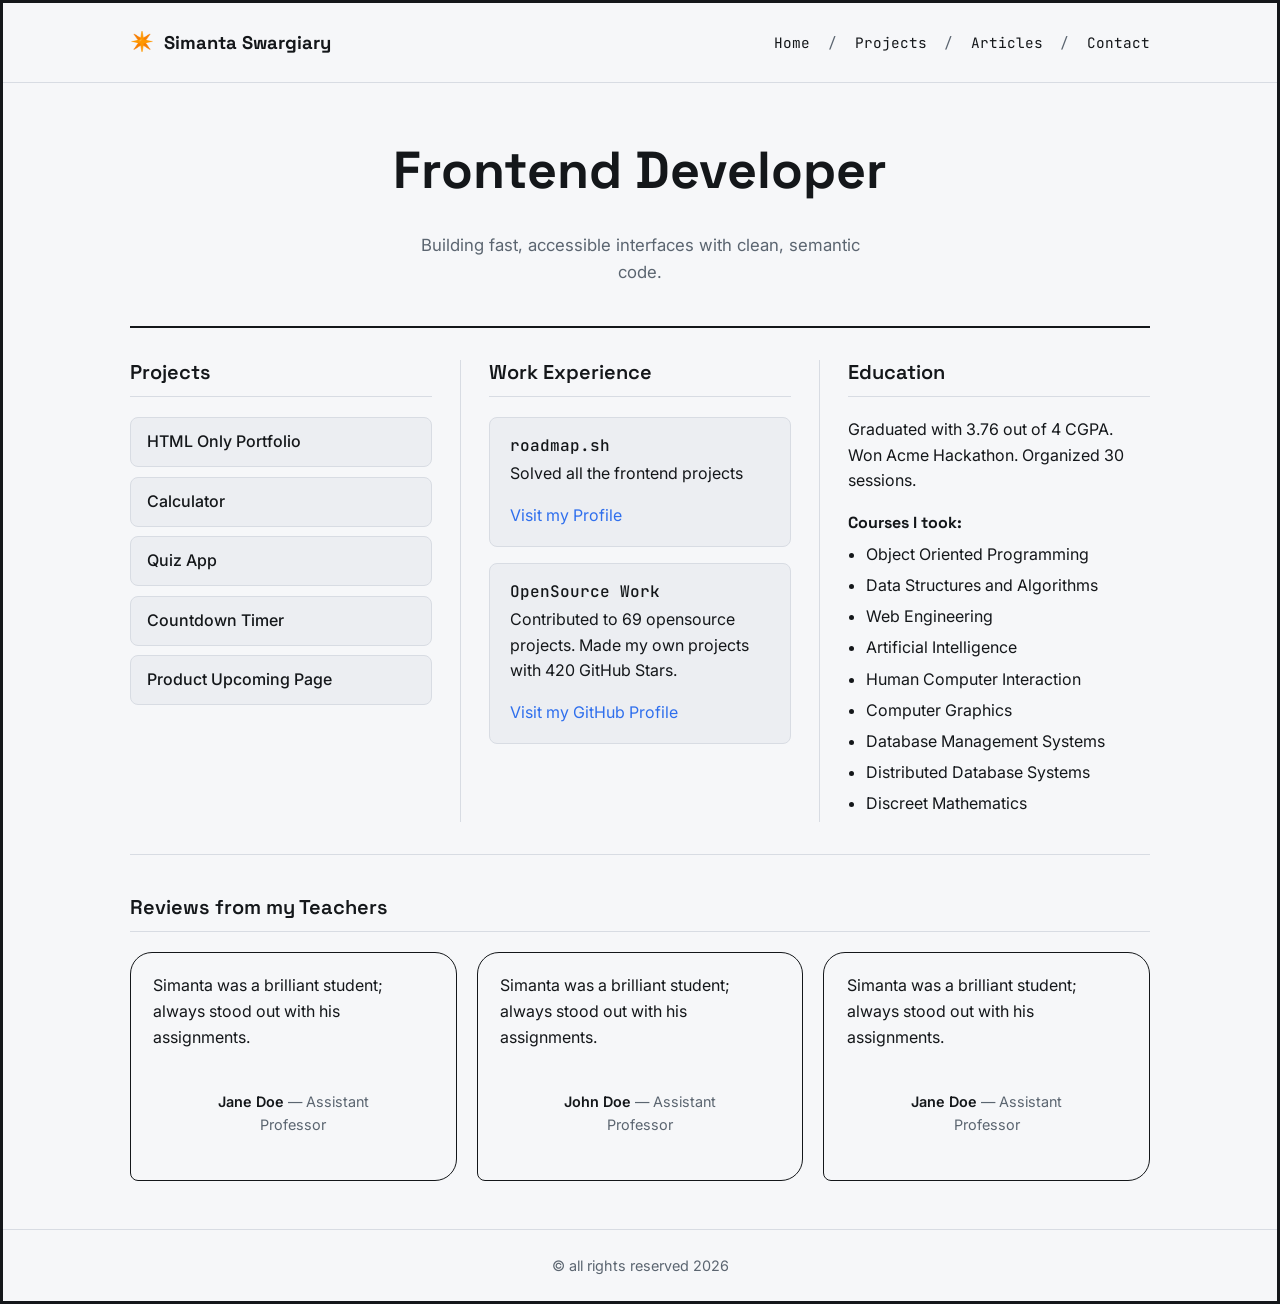
<file: index.html>
<!DOCTYPE html>
<html lang="en">
<head>
    <meta charset="UTF-8">
    <meta name="viewport" content="width=device-width, initial-scale=1.0">
    <meta name="description" content="Personal portfolio website of a Frontend Developer showcasing work experience, open-source projects, and education.">
    <meta name="keywords" content="Frontend Developer, Portfolio, Web Development, HTML, Projects">
    <meta name="author" content="Simanta Swargiary">
    <title>Home | Frontend Developer Portfolio</title>
    <meta property="og:title" content="Simanta | Frontend Developer Portfolio">
    <meta property="og:type" content="website">
    <meta property="og:url" content="https://github.com/naprikot">
    <meta property="og:image" content="https://github.com/naprikot.png">
    <meta property="og:description" content="Frontend developer portfolio showcasing projects, work experience and education">
    <link rel="preconnect" href="https://fonts.googleapis.com">
    <link rel="preconnect" href="https://fonts.gstatic.com" crossorigin>
    <link href="https://fonts.googleapis.com/css2?family=Space+Grotesk:wght@500;600;700&family=Inter:wght@400;500;600&family=JetBrains+Mono:wght@400;500&display=swap" rel="stylesheet">
    <link rel="stylesheet" href="style.css">
</head>

<body>
<div class="site-wrapper">

    <!-- Header Section -->
    <header>
        <div class="logo">
            <span aria-hidden="true">✴️</span>
            <span><strong>Simanta Swargiary</strong></span>
        </div>
        <nav aria-label="Main Navigation">
            <ul>
                <li><a href="index.html">Home</a></li>
                <li><a href="projects.html">Projects</a></li>
                <li><a href="articles.html">Articles</a></li>
                <li><a href="contact.html">Contact</a></li>
            </ul>
        </nav>
    </header>

    <hr>

    <!-- Main Content -->
    <main>
        <!-- Hero Section -->
        <section class="hero">
            <h1>Frontend Developer</h1>
            <p>Building fast, accessible interfaces with clean, semantic code.</p>
        </section>

        <!-- Main Information Layout -->
        <section class="content-grid">
        
            <!-- Projects Sidebar / List -->
            <div class="column column-projects">
                <article>
                    <h2 class="section-title">Projects</h2>
                    <ul class="project-list">
                        <li><a href="projects.html#html-only-portfolio">HTML Only Portfolio</a></li>
                        <li><a href="projects.html#calculator">Calculator</a></li>
                        <li><a href="projects.html#quiz-app">Quiz App</a></li>
                        <li><a href="projects.html#countdown-timer">Countdown Timer</a></li>
                        <li><a href="projects.html#product-upcoming-page">Product Upcoming Page</a></li>
                    </ul>
                </article>
            </div>

            <!-- Work Experience Section -->
            <div class="column column-experience">
                <h2 class="section-title">Work Experience</h2>
                <article class="experience-card">
                    <h3>roadmap.sh</h3>
                    <p>Solved all the frontend projects</p>
                    <a href="https://roadmap.sh" target="_blank" rel="noopener noreferrer">Visit my Profile</a>
                </article>

                <article class="experience-card">
                    <h3>OpenSource Work</h3>
                    <p>Contributed to 69 opensource projects. Made my own projects with 420 GitHub Stars.</p>
                    <a href="https://github.com/naprikot" target="_blank" rel="noopener noreferrer">Visit my GitHub Profile</a>
                </article>
            </div>
                
            <!-- Education Section -->
            <div class="column column-education">
                <article>
                    <h2 class="section-title">Education</h2>
                    <p>Graduated with 3.76 out of 4 CGPA. Won Acme Hackathon. Organized 30 sessions.</p>
                    <h3>Courses I took:</h3>
                    <ul>
                        <li>Object Oriented Programming</li>
                        <li>Data Structures and Algorithms</li>
                        <li>Web Engineering</li>
                        <li>Artificial Intelligence</li>
                        <li>Human Computer Interaction</li>
                        <li>Computer Graphics</li>
                        <li>Database Management Systems</li>
                        <li>Distributed Database Systems</li>
                        <li>Discreet Mathematics</li>
                    </ul>
                </article>
            </div>
        </section>

        <!-- Reviews / Testimonials Section -->
        <section class="reviews">
            <h2 class="section-title">Reviews from my Teachers</h2>

            <div class="review-list">
                <blockquote class="review-card">
                    <p>Simanta was a brilliant student; always stood out with his assignments.</p>
                    <footer>
                        <cite>Jane Doe</cite> &mdash; Assistant Professor
                    </footer>
                </blockquote>

                <blockquote class="review-card">
                    <p>Simanta was a brilliant student; always stood out with his assignments.</p>
                    <footer>
                        <cite>John Doe</cite> &mdash; Assistant Professor
                    </footer>
                </blockquote>

                <blockquote class="review-card">
                    <p>Simanta was a brilliant student; always stood out with his assignments.</p>
                    <footer>
                        <cite>Jane Doe</cite> &mdash; Assistant Professor
                    </footer>
                </blockquote>
            </div>
        </section>
    </main>

    <hr>

    <!-- Footer Section -->
    <footer>
        <p>&copy; all rights reserved 2026</p>
    </footer>

</div>
</body>
</html>
</file>
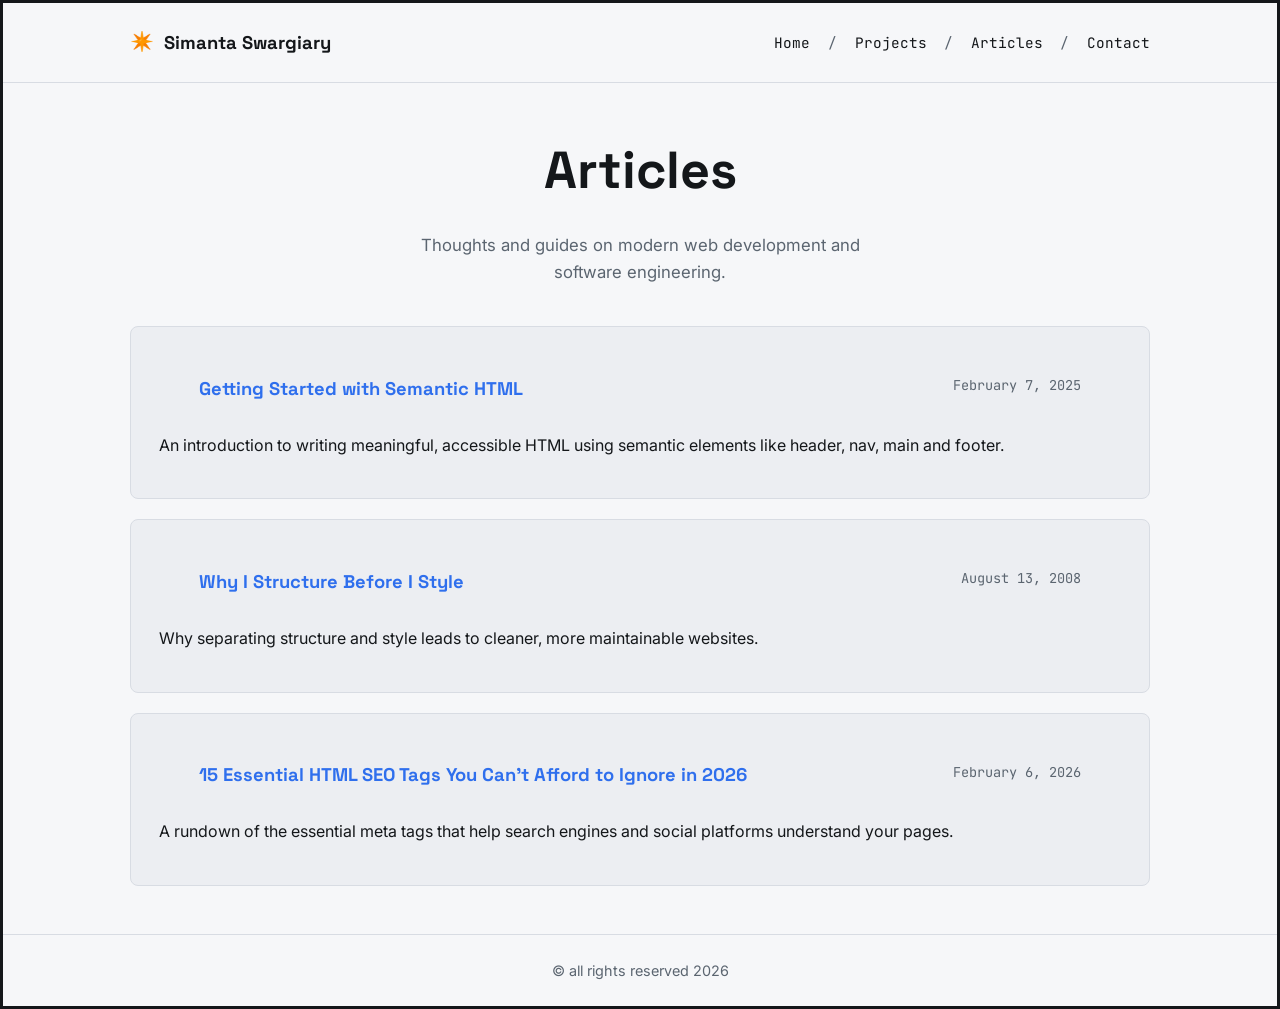
<file: articles.html>
<!DOCTYPE html>
<html lang="en">
<head>
    <meta charset="UTF-8">
    <meta name="viewport" content="width=device-width, initial-scale=1.0">
    <meta name="description" content="Read my thoughts, tutorials, and insights on frontend web development.">
    <meta name="keywords" content="Articles, Web Development Blog, HTML Tutorials, Frontend Articles">
    <meta name="author" content="Simanta Swargiary">
    <title>Articles | Frontend Developer Portfolio</title>
    <meta property="og:title" content="Simanta | Frontend Developer Portfolio">
    <meta property="og:type" content="website">
    <meta property="og:url" content="https://github.com/naprikot">
    <meta property="og:image" content="https://github.com/naprikot.png">
    <meta property="og:description" content="Frontend developer portfolio showcasing projects, work experience and education">
    <link rel="preconnect" href="https://fonts.googleapis.com">
    <link rel="preconnect" href="https://fonts.gstatic.com" crossorigin>
    <link href="https://fonts.googleapis.com/css2?family=Space+Grotesk:wght@500;600;700&family=Inter:wght@400;500;600&family=JetBrains+Mono:wght@400;500&display=swap" rel="stylesheet">
    <link rel="stylesheet" href="style.css">
</head>

<body>
<div class="site-wrapper">

    <header>
        <div class="logo">
            <span aria-hidden="true">✴️</span>
            <span><strong>Simanta Swargiary</strong></span>
        </div>

        <nav aria-label="Main Navigation">
            <ul>
                <li><a href="index.html">Home</a></li>
                <li><a href="projects.html">Projects</a></li>
                <li><a href="articles.html">Articles</a></li>
                <li><a href="contact.html">Contact</a></li>
            </ul>
        </nav>
    </header>

    <hr>

    <main>
        <section class="hero">
            <h1>Articles</h1>
            <p>Thoughts and guides on modern web development and software engineering.</p>
        </section>

        <section class="card-list">
            <article class="article-card">
                <header>
                    <h2><a href="https://www.semrush.com/blog/semantic-html5-guide/" target="_blank" rel="noopener noreferrer">Getting Started with Semantic HTML</a></h2>
                    <p class="meta"><time datetime="2025-02-7">February 7, 2025</time></p>
                </header>
                <p>An introduction to writing meaningful, accessible HTML using semantic elements like header, nav, main and footer.</p>
            </article>

            <article class="article-card">
                <header>
                    <h2><a href="https://www.webmasterworld.com/css/3721842.htm" target="_blank" rel="noopener noreferrer">Why I Structure Before I Style</a></h2>
                    <p class="meta"><time datetime="2008-08-13">August 13, 2008</time></p>
                </header>
                <p>Why separating structure and style leads to cleaner, more maintainable websites.</p>
            </article>

            <article class="article-card">
                <header>
                    <h2><a href="https://www.link-assistant.com/news/html-tags-for-seo.html" target="_blank" rel="noopener noreferrer">15 Essential HTML SEO Tags You Can’t Afford to Ignore in 2026</a></h2>
                    <p class="meta"><time datetime="2026-02-6">February 6, 2026</time></p>
                </header>
                <p>A rundown of the essential meta tags that help search engines and social platforms understand your pages.</p>
            </article>
        </section>
    </main>

    <hr>

    <footer>
        <p>&copy; all rights reserved 2026</p>
    </footer>

</div>
</body>
</html>
</file>
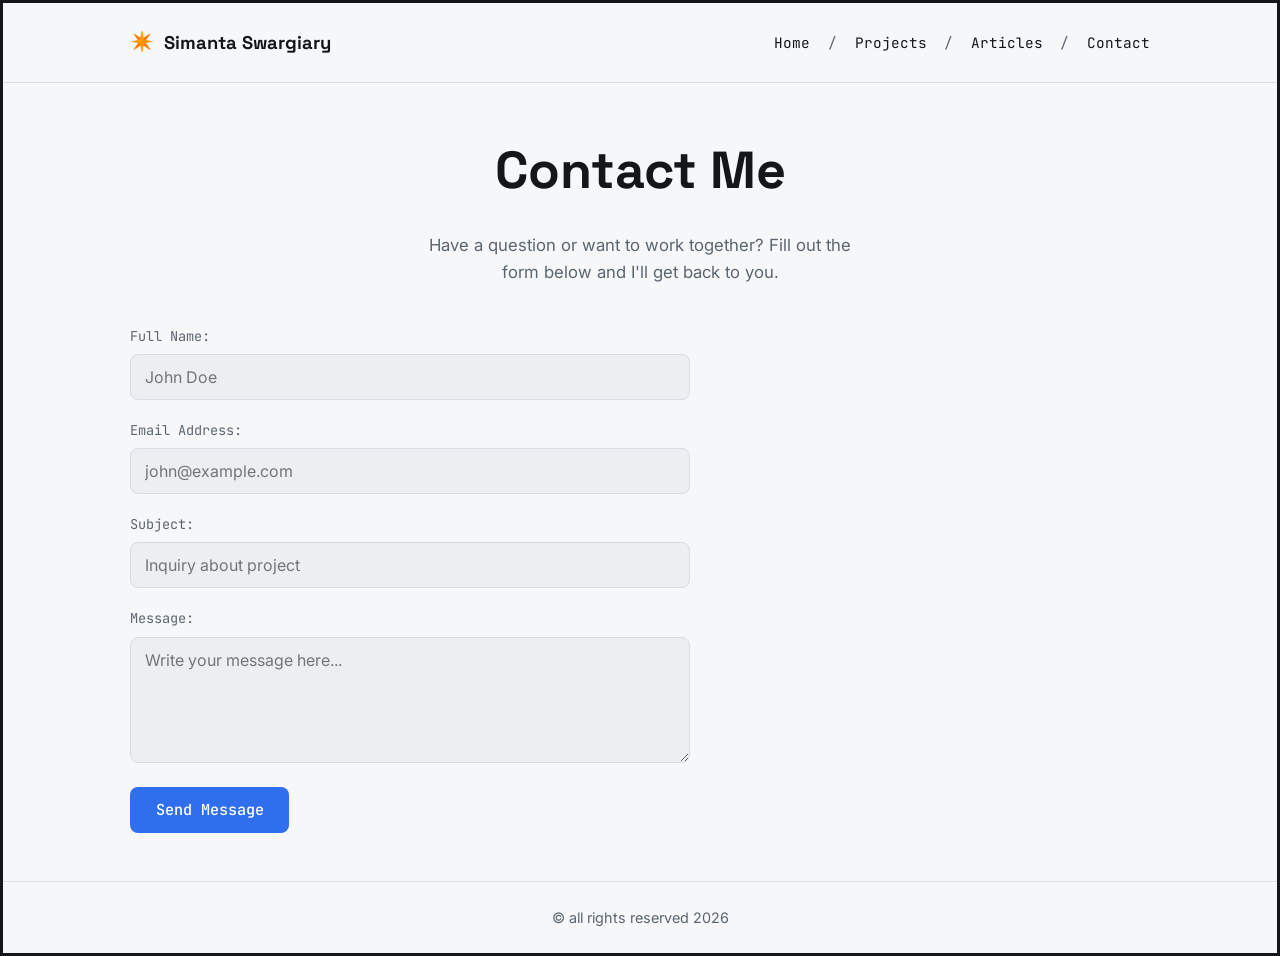
<file: contact.html>
<!DOCTYPE html>
<html lang="en">
<head>
    <meta charset="UTF-8">
    <meta name="viewport" content="width=device-width, initial-scale=1.0">
    <meta name="description" content="Get in touch with me for work inquiries, collaborations, or questions.">
    <meta name="keywords" content="Contact, Hire Developer, Frontend Engineer Contact">
    <meta name="author" content="Simanta Swargiary">
    <title>Contact | Frontend Developer Portfolio</title>
    <meta property="og:title" content="Simanta | Frontend Developer Portfolio">
    <meta property="og:type" content="website">
    <meta property="og:url" content="https://github.com/naprikot">
    <meta property="og:image" content="https://github.com/naprikot.png">
    <meta property="og:description" content="Frontend developer portfolio showcasing projects, work experience and education">
    <link rel="preconnect" href="https://fonts.googleapis.com">
    <link rel="preconnect" href="https://fonts.gstatic.com" crossorigin>
    <link href="https://fonts.googleapis.com/css2?family=Space+Grotesk:wght@500;600;700&family=Inter:wght@400;500;600&family=JetBrains+Mono:wght@400;500&display=swap" rel="stylesheet">
    <link rel="stylesheet" href="style.css">
</head>

<body>
<div class="site-wrapper">

    <header>
        <div class="logo">
            <span aria-hidden="true">✴️</span>
            <span><strong>Simanta Swargiary</strong></span>
        </div>

        <nav aria-label="Main Navigation">
            <ul>
                <li><a href="index.html">Home</a></li>
                <li><a href="projects.html">Projects</a></li>
                <li><a href="articles.html">Articles</a></li>
                <li><a href="contact.html">Contact</a></li>
            </ul>
        </nav>
    </header>

    <hr>

    <main>
        <section class="hero">
            <h1>Contact Me</h1>
            <p>Have a question or want to work together? Fill out the form below and I'll get back to you.</p>
        </section>

        <section class="contact-section">
            <form action="#" method="post" class="contact-form">
                <div class="form-group">
                    <label for="name">Full Name:</label>
                    <input type="text" id="name" name="name" placeholder="John Doe" required>
                </div>

                <div class="form-group">
                    <label for="email">Email Address:</label>
                    <input type="email" id="email" name="email" placeholder="john@example.com" required>
                </div>

                <div class="form-group">
                    <label for="subject">Subject:</label>
                    <input type="text" id="subject" name="subject" placeholder="Inquiry about project">
                </div>

                <div class="form-group">
                    <label for="message">Message:</label>
                    <textarea id="message" name="message" rows="5" cols="40" placeholder="Write your message here..." required></textarea>
                </div>

                <div class="form-actions">
                    <button type="submit" class="btn">Send Message</button>
                </div>
            </form>
        </section>
    </main>

    <hr>

    <footer>
        <p>&copy; all rights reserved 2026</p>
    </footer>

</div>
</body>
</html>
</file>
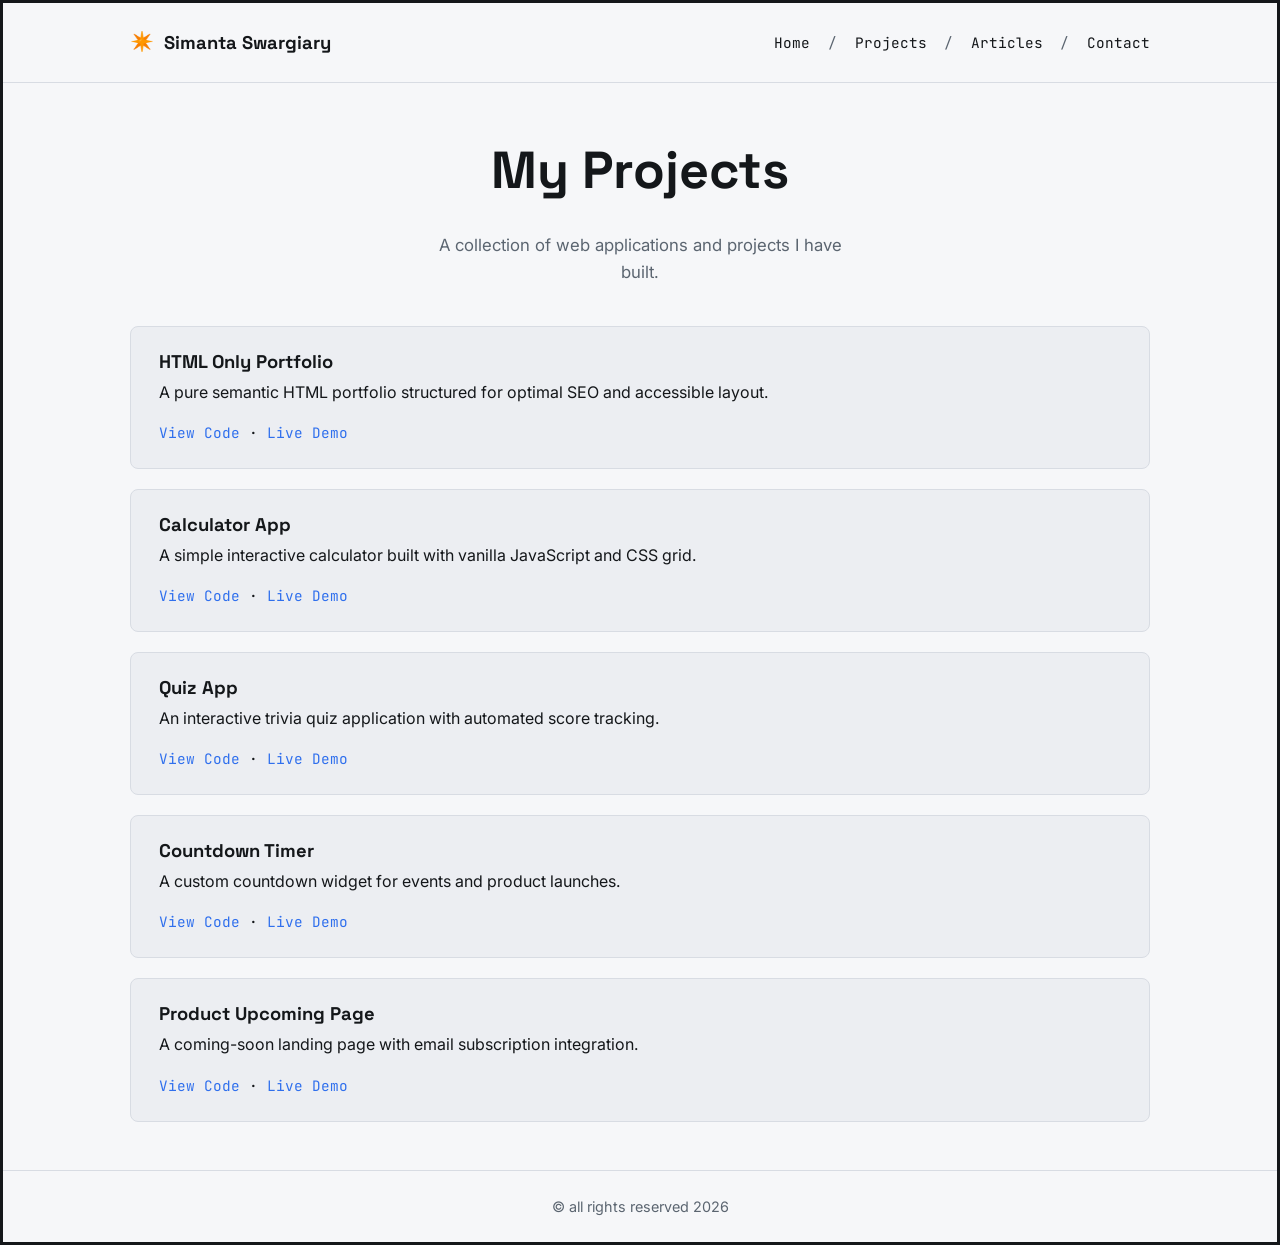
<file: projects.html>
<!DOCTYPE html>
<html lang="en">
<head>
    <meta charset="UTF-8">
    <meta name="viewport" content="width=device-width, initial-scale=1.0">
    <meta name="description" content="Explore my frontend development projects and portfolio work.">
    <meta name="keywords" content="Projects, Frontend, Web Applications, HTML Projects">
    <meta name="author" content="Simanta Swargiary">
    <title>Projects | Frontend Developer Portfolio</title>
    <meta property="og:title" content="Simanta | Frontend Developer Portfolio">
    <meta property="og:type" content="website">
    <meta property="og:url" content="https://github.com/naprikot">
    <meta property="og:image" content="https://github.com/naprikot.png">
    <meta property="og:description" content="Frontend developer portfolio showcasing projects, work experience and education">
    <link rel="preconnect" href="https://fonts.googleapis.com">
    <link rel="preconnect" href="https://fonts.gstatic.com" crossorigin>
    <link href="https://fonts.googleapis.com/css2?family=Space+Grotesk:wght@500;600;700&family=Inter:wght@400;500;600&family=JetBrains+Mono:wght@400;500&display=swap" rel="stylesheet">
    <link rel="stylesheet" href="style.css">
</head>

<body>
<div class="site-wrapper">

    <header>
        <div class="logo">
            <span aria-hidden="true">✴️</span>
            <span><strong>Simanta Swargiary</strong></span>
        </div>
    
        <nav aria-label="Main Navigation">
            <ul>
                <li><a href="index.html">Home</a></li>
                <li><a href="projects.html">Projects</a></li>
                <li><a href="articles.html">Articles</a></li>
                <li><a href="contact.html">Contact</a></li>
            </ul>
        </nav>
    </header>

    <hr>

    <main>
        <section class="hero">
            <h1>My Projects</h1>
            <p>A collection of web applications and projects I have built.</p>
        </section>

        <section class="card-list">
            <article class="project-card" id="html-only-portfolio">
                <h2>HTML Only Portfolio</h2>
                <p>A pure semantic HTML portfolio structured for optimal SEO and accessible layout.</p>
                <p class="card-links"><a href="#">View Code</a> <span aria-hidden="true">&middot;</span> <a href="#">Live Demo</a></p>          
            </article>

            <article class="project-card" id="calculator">
                <h2>Calculator App</h2>
                <p>A simple interactive calculator built with vanilla JavaScript and CSS grid.</p>
                <p class="card-links"><a href="#">View Code</a> <span aria-hidden="true">&middot;</span> <a href="#">Live Demo</a></p>
            </article>

            <article class="project-card" id="quiz-app">
                <h2>Quiz App</h2>
                <p>An interactive trivia quiz application with automated score tracking.</p>
                <p class="card-links"><a href="#">View Code</a> <span aria-hidden="true">&middot;</span> <a href="#">Live Demo</a></p>
            </article>

            <article class="project-card" id="countdown-timer">
                <h2>Countdown Timer</h2>
                <p>A custom countdown widget for events and product launches.</p>
                <p class="card-links"><a href="#">View Code</a> <span aria-hidden="true">&middot;</span> <a href="#">Live Demo</a></p>
            </article>

            <article class="project-card" id="product-upcoming-page">
                <h2>Product Upcoming Page</h2>
                <p>A coming-soon landing page with email subscription integration.</p>
                <p class="card-links"><a href="#">View Code</a> <span aria-hidden="true">&middot;</span> <a href="#">Live Demo</a></p>
            </article>
        </section>
    </main>

    <hr>

    <footer>
        <p>&copy; all rights reserved 2026</p>
    </footer>

</div>
</body>
</html>
</file>
<file: style.css>
/* ==========================================================================
   Simanta Swargiary — Portfolio Stylesheet
   Design tokens, base styles, layout (Flexbox), typography, forms.
   ========================================================================== */

/* ---- Design tokens ------------------------------------------------------ */
:root {
  /* Color */
  --color-bg: #F6F7F9;
  --color-surface: #ECEEF2;
  --color-surface-strong: #E1E5EC;
  --color-text: #14171A;
  --color-text-muted: #5B6570;
  --color-accent: #2F6FED;
  --color-accent-dark: #1E4FB8;
  --color-border: #D8DCE3;
  --color-frame: #14171A;
  --color-accent-soft: rgba(47, 111, 237, 0.18);

  /* Type */
  --font-display: "Space Grotesk", "Segoe UI", sans-serif;
  --font-body: "Inter", system-ui, -apple-system, sans-serif;
  --font-mono: "JetBrains Mono", "Courier New", monospace;

  /* Layout */
  --max-width: 1100px;
  --radius-sm: 8px;
  --radius-lg: 22px;
  --gap: 1.5rem;
  --frame-width: 3px;
}

@media (prefers-color-scheme: dark) {
  :root {
    --color-bg: #14171B;
    --color-surface: #1D2126;
    --color-surface-strong: #262B32;
    --color-text: #E9EBEE;
    --color-text-muted: #9CA5B1;
    --color-accent: #6C9BFF;
    --color-accent-dark: #9DBBFF;
    --color-border: #2E333B;
    --color-frame: #3A4048;
    --color-accent-soft: rgba(108, 155, 255, 0.25);
  }
}

/* ---- Reset --------------------------------------------------------------- */
*,
*::before,
*::after {
  box-sizing: border-box;
}

html {
  -webkit-text-size-adjust: 100%;
}

body {
  margin: 0;
  min-height: 100vh;
  background: var(--color-bg);
  color: var(--color-text);
  font-family: var(--font-body);
  font-size: 16px;
  line-height: 1.6;
  border: var(--frame-width) solid var(--color-frame);
}

/* Frame + centered content column */
.site-wrapper {
  display: flex;
  flex-direction: column;
  min-height: calc(100vh - (var(--frame-width) * 2));
}

/* img { */
  /* max-width: 100%; */
  /* display: block; */
/* } */

ul {
  padding: 0;
  margin: 0;
  list-style: none;
}

a {
  color: var(--color-accent);
  text-decoration: none;
}

a:hover,
a:focus-visible {
  color: var(--color-accent-dark);
  text-decoration: underline;
}

a:focus-visible,
button:focus-visible,
input:focus-visible,
textarea:focus-visible {
  outline: 2px solid var(--color-accent);
  outline-offset: 2px;
}

h1, h2, h3 {
  font-family: var(--font-display);
  line-height: 1.2;
  margin: 0 0 0.6em;
}

p {
  margin: 0 0 1em;
}

hr {
  border: 0;
  border-top: 1px solid var(--color-border);
  margin: 0;
}

/* ---- Header / Nav --------------------------------------------------------- */
header {
  display: flex;
  align-items: center;
  justify-content: space-between;
  flex-wrap: wrap;
  gap: 1rem;
  max-width: var(--max-width);
  width: 100%;
  margin: 0 auto;
  padding: 1.5rem clamp(1rem, 4vw, 2.5rem);
}

.logo {
  display: flex;
  align-items: center;
  gap: 0.6rem;
  font-family: var(--font-display);
  font-size: 1.15rem;
  font-weight: 600;
}

.logo span[aria-hidden] {
  font-size: 1.2rem;
}

nav ul {
  display: flex;
  flex-wrap: wrap;
  gap: 0.5rem 1.1rem;
  font-family: var(--font-mono);
  font-size: 0.9rem;
}

nav li {
  position: relative;
}

nav li:not(:last-child)::after {
  content: "/";
  color: var(--color-text-muted);
  margin-left: 1.1rem;
}

nav a {
  color: var(--color-text);
}

nav a:hover,
nav a:focus-visible {
  color: var(--color-accent);
  text-decoration: none;
}

/* ---- Main / shared page sections ----------------------------------------- */
main {
  max-width: var(--max-width);
  width: 100%;
  margin: 0 auto;
  padding: 0 clamp(1rem, 4vw, 2.5rem);
  flex: 1;
}

.hero {
  text-align: center;
  padding: clamp(2rem, 6vw, 3.5rem) 0 clamp(1.5rem, 4vw, 2.5rem);
}

.hero h1 {
  font-size: clamp(2rem, 5vw, 3.25rem);
  font-weight: 700;
}

.hero p {
  color: var(--color-text-muted);
  font-size: 1.05rem;
  max-width: 40ch;
  margin: 0 auto;
}

.section-title {
  font-size: 1.25rem;
  font-weight: 600;
  padding-bottom: 0.75rem;
  margin-bottom: 1.25rem;
  border-bottom: 1px solid var(--color-border);
}

/* ---- Homepage content grid (Flexbox) -------------------------------------- */
.content-grid {
  display: flex;
  flex-wrap: wrap;
  gap: 0;
  border-top: 2px solid var(--color-text);
  border-bottom: 1px solid var(--color-border);
  padding: 2rem 0;
  margin-bottom: 2.5rem;
}

.column {
  flex: 1 1 0;
  min-width: 240px;
  padding: 0 1.75rem;
}

.column:not(:last-child) {
  border-right: 1px solid var(--color-border);
}

.column:first-child {
  padding-left: 0;
}

.column:last-child {
  padding-right: 0;
}

.project-list li {
  background: var(--color-surface);
  border: 1px solid var(--color-border);
  border-radius: var(--radius-sm);
  margin-bottom: 0.6rem;
}

.project-list a {
  display: block;
  padding: 0.7rem 1rem;
  color: var(--color-text);
  font-weight: 500;
}

.project-list a:hover,
.project-list a:focus-visible {
  color: var(--color-accent);
  text-decoration: none;
}

.experience-card {
  background: var(--color-surface);
  border: 1px solid var(--color-border);
  border-radius: var(--radius-sm);
  padding: 1.1rem 1.25rem;
  margin-bottom: 1rem;
}

.experience-card:last-child {
  margin-bottom: 0;
}

.experience-card h3 {
  font-family: var(--font-mono);
  font-size: 1rem;
  font-weight: 500;
  margin-bottom: 0.4rem;
}

.column-education ul {
  padding-left: 1.1rem;
  list-style: disc;
}

.column-education li {
  margin-bottom: 0.35rem;
}

.column-education h3 {
  font-size: 1rem;
  margin-top: 1.2rem;
}

/* ---- Reviews --------------------------------------------------------------- */
.reviews {
  margin-bottom: 3rem;
}

.review-list {
  display: flex;
  flex-wrap: wrap;
  gap: 1.25rem;
}

.review-card {
  flex: 1 1 260px;
  margin: 0;
  background: var(--color-bg);
  border: 1px solid var(--color-text);
  border-radius: var(--radius-lg);
  border-bottom-left-radius: var(--radius-sm);
  padding: 1.25rem 1.4rem;
}

.review-card p {
  margin-bottom: 1rem;
}

.review-card footer {
  font-size: 0.9rem;
  color: var(--color-text-muted);
}

.review-card cite {
  font-style: normal;
  color: var(--color-text);
  font-weight: 600;
}

/* ---- Card list (Projects & Articles pages) --------------------------------- */
.card-list {
  display: flex;
  flex-direction: column;
  gap: 1.25rem;
  padding-bottom: 3rem;
}

.project-card,
.article-card {
  background: var(--color-surface);
  border: 1px solid var(--color-border);
  border-radius: var(--radius-sm);
  padding: 1.5rem 1.75rem;
}

.project-card h2,
.article-card h2 {
  font-size: 1.15rem;
  margin-bottom: 0.4rem;
}

.card-links {
  margin: 0.75rem 0 0;
  font-family: var(--font-mono);
  font-size: 0.9rem;
}

.article-card .meta {
  color: var(--color-text-muted);
  font-family: var(--font-mono);
  font-size: 0.85rem;
  margin: 0 0 0.75rem;
}

/* ---- Contact form ------------------------------------------------------- */
.contact-section {
  padding-bottom: 3rem;
}

.contact-form {
  max-width: 560px;
  display: flex;
  flex-direction: column;
  gap: 1.25rem;
}

.form-group {
  display: flex;
  flex-direction: column;
  gap: 0.4rem;
}

.form-group label {
  font-family: var(--font-mono);
  font-size: 0.85rem;
  color: var(--color-text-muted);
}

.form-group input,
.form-group textarea {
  width: 100%;
  font-family: var(--font-body);
  font-size: 1rem;
  color: var(--color-text);
  background: var(--color-surface);
  border: 1px solid var(--color-border);
  border-radius: var(--radius-sm);
  padding: 0.75rem 0.9rem;
  transition: border-color 0.15s ease, box-shadow 0.15s ease;
}

.form-group input:focus,
.form-group textarea:focus {
  border-color: var(--color-accent);
  box-shadow: 0 0 0 3px var(--color-accent-soft);
  outline: none;
}

.form-actions {
  margin-top: 0.25rem;
}

.btn {
  font-family: var(--font-mono);
  font-size: 0.95rem;
  font-weight: 500;
  color: #fff;
  background: var(--color-accent);
  border: none;
  border-radius: var(--radius-sm);
  padding: 0.8rem 1.6rem;
  cursor: pointer;
  transition: background 0.15s ease, transform 0.1s ease;
}

.btn:hover,
.btn:focus-visible {
  background: var(--color-accent-dark);
}

.btn:active {
  transform: translateY(1px);
}

/* ---- Footer --------------------------------------------------------------- */
footer {
  max-width: var(--max-width);
  width: 100%;
  margin: 0 auto;
  padding: 1.5rem clamp(1rem, 4vw, 2.5rem);
  text-align: center;
  color: var(--color-text-muted);
  font-size: 0.9rem;
}

footer p {
  margin: 0;
}

/* ==========================================================================
   Responsive breakpoints
   ========================================================================== */

/* Tablet: stack the three homepage columns into a single column */
@media (max-width: 860px) {
  .content-grid {
    flex-direction: column;
    border-top: none;
  }

  .column {
    padding: 1.5rem 0;
    border-right: none !important;
    border-bottom: 1px solid var(--color-border);
  }

  .column:first-child {
    padding-top: 0;
  }

  .column:last-child {
    border-bottom: none;
    padding-bottom: 0;
  }
}

/* Mobile: center header, stack nav, tighten spacing */
@media (max-width: 600px) {
  header {
    flex-direction: column;
    text-align: center;
    padding: 1.25rem 1.25rem;
  }

  nav ul {
    justify-content: center;
  }

  .hero {
    padding: 2rem 0 1.5rem;
  }

  .review-list {
    flex-direction: column;
  }

  .review-card {
    flex: 1 1 auto;
  }
}
</file>
